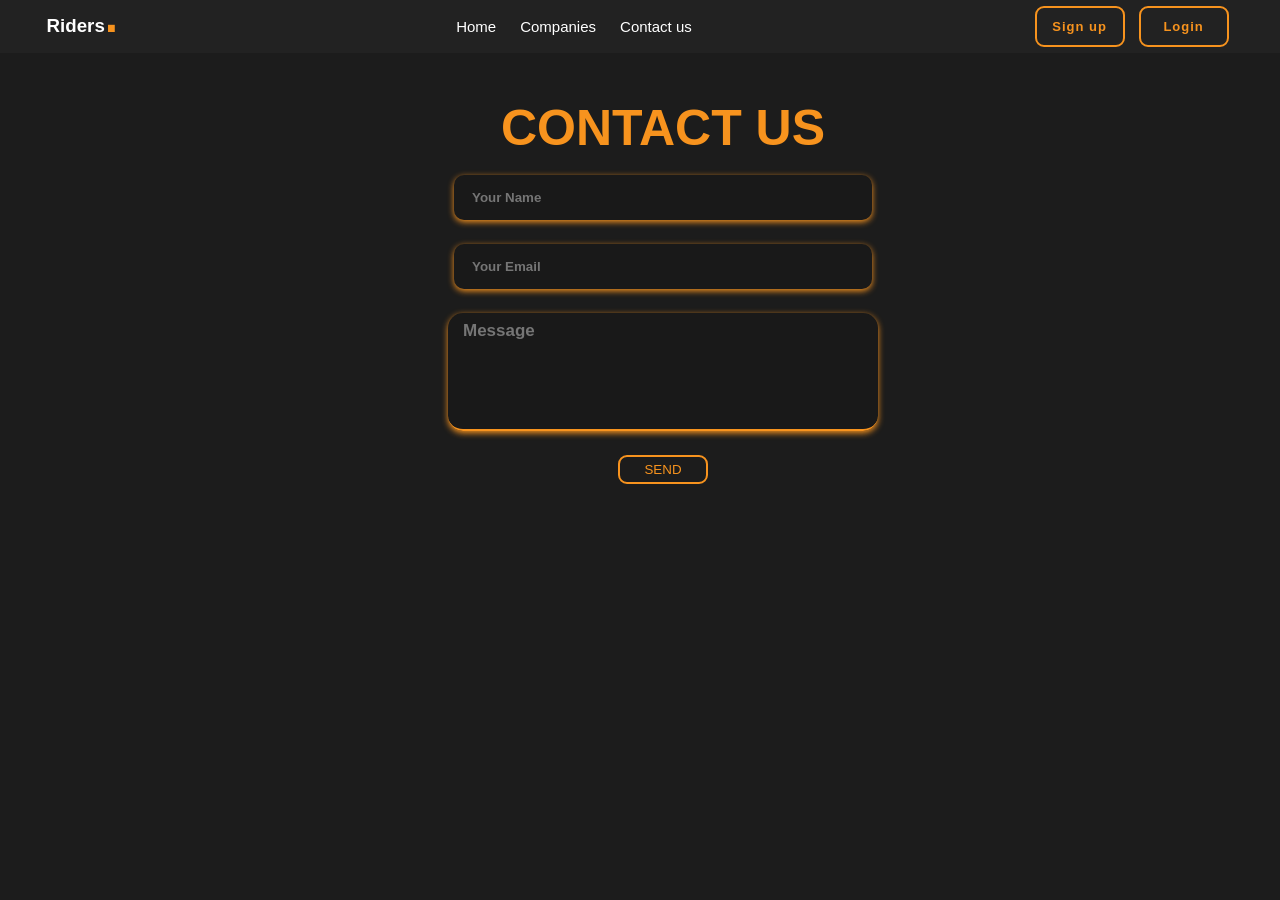
<file: ICT PROJECT/rider website/contact.html>
<!DOCTYPE html>
    <html lang="en">

    <head>
        <meta charset="UTF-8">
        <meta name="viewport" content="width=device-width, initial-scale=1.0">
        <link rel="stylesheet" href="https://cdn.jsdelivr.net/npm/swiper@11/swiper-bundle.min.css" />
        <link rel="stylesheet" href="https://cdnjs.cloudflare.com/ajax/libs/font-awesome/6.7.2/css/all.min.css">
        <link rel="stylesheet" href="https://cdn.jsdelivr.net/npm/swiper@11/swiper-bundle.min.css">
        <link rel="stylesheet" href="style.css">
        <title>Riders.com</title>

        <style>
            span a {
                color: #F7931E;
                font-size: 20px;
                border-bottom: 2px solid #F7931E;
            }

            h1 {
                color: #F7931E;
                font-size: 50px;
                font-weight: 900;
            }

            p{
                display: flex;
                letter-spacing: 1px;
            }

        </style>

    </head>

    <body>

        <nav>

            <h3>Riders<span>.</span></h3>
            <ul>
                <li><a href="index.html">Home</a></li>
                <li><a href="index.html">Companies</a></li>
                <li><a href="contact.html">Contact us</a></li>
            </ul>

            <div class="btn">
                <button><a href="sign up.html">Sign up</a></button>
                <button><a href="login.html">Login</a></button>
            </div>
        </nav>

        <section id="Contact">

            <div class="butto">


                <h1>CONTACT US</h1>

                <form method="get">
                    <input type="text" class="input" placeholder="Your Name" id="Name">
                    <input type="email" class="input" placeholder="Your Email" id="email">
                    <textarea name="" id="" cols="30" rows="10" type="input" placeholder="Message"></textarea>
                    <div>
                        <button type="submit">SEND</button>
                    </div>
                </form>



            </div>


        </section>

    </body>
</file>
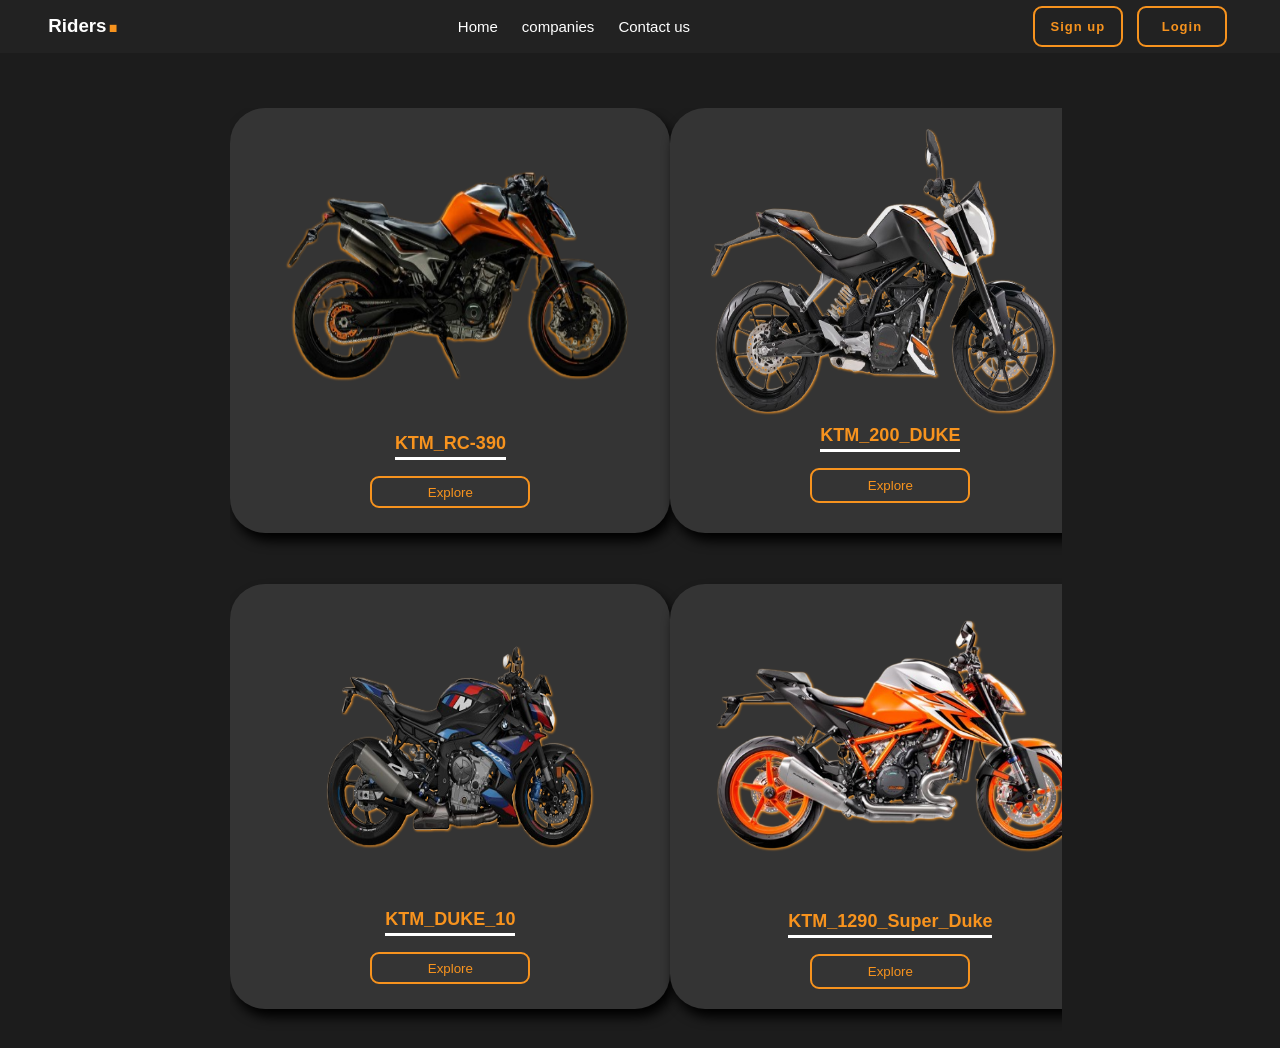
<file: ICT PROJECT/rider website/ktm.html>
<!DOCTYPE html>
<html lang="en">

<head>
    <meta charset="UTF-8">
    <meta name="viewport" content="width=device-width, initial-scale=1.0">
    <link rel="stylesheet" href="https://cdnjs.cloudflare.com/ajax/libs/font-awesome/6.7.2/css/all.min.css">
    <link rel="stylesheet" href="style.css">
    <title>KTM</title>
</head>

<body>

    <nav>

        <h3>Riders<span>.</span></h3>
        <ul>
            <li><a href="index.html">Home</a></li>
            <li><a href="index.html">companies</a></li>
            <li><a href="contact.html">Contact us</a></li>
        </ul>

        <div class="btn">
            <button><a href="sign up.html">Sign up</a></button>
            <button><a href="login.html">Login</a></button>
        </div>


    </nav>

    <div class="back" onclick="back()">
        <i class="fa-solid fa-chevron-left"></i>
        <h4>BACK</h4>
    </div>

    <div class="c1">
        <h2 class="name"></h2>
    </div>

    <main>

        <div class="text">
            <p>Invented: <span class="s1"></span></p>
            <p>Released: <span class="s2"></span></p>
            <p>CC: <span class="s3"></span></p>
            <p>Seater: <span class="s4"></span></p>
            <p>Petrol tank: <span class="s5"></span></p>
            <p>Average per liter: <span class="s6"></span></p>
            <p>Top speed: <span class="s7"></span></p>
            <p>Gear: <span class="s8"></span></p>
            <p style="line-height: 28px;">Braking system: <span class="s9"></span></p>
            <p>Price: <span class="s10"></span></p>

        </div>

        <div class="pic">
            <img src="images\bikes pics\KTM_RC-390-removebg-preview.png" alt=""
                id="image1" style="transform: rotateY(180deg); width: 95%; ">
            <img src="images\bikes pics\KTM_200_DUKE-removebg-preview__1_-removebg-preview.png" alt="" id="image2">
            <img src="images\bikes pics\bmw-m-1000-r-5k-wallpaper-5120x2880-16126-removebg-preview.png" alt="" id="image3">
            <img src="images\bikes pics\KTM_1290_Super_Duke-removebg-preview.png" alt="" id="image4" style="    top: 22px;
            width: 70%;
            height: 90%;">
        </div>

    </main>


    <div class="mid">
        <div class="card">
            <img src="images\bikes pics\KTM_RC-390-removebg-preview.png" alt=""
                height="80px" class="rimage" style="transform: rotateY(180deg)">
            <h2 class="down">KTM_RC-390</h2>
            <button class="down" onclick="changing ()">Explore</button>
        </div>
        <div class="card" id="card2">
            <img src="images\bikes pics\KTM_200_DUKE-removebg-preview__1_-removebg-preview.png" alt="" height="80px"
                class="rimage" style="height: 80%;
                width: 400px;
                margin-left: 40px;">
            <h2 class="down">KTM_200_DUKE</h2>
            <button class="down" onclick="changing2 ()">Explore</button>
        </div>
        <div class="card" id="card3">
            <img src="images\bikes pics\bmw-m-1000-r-5k-wallpaper-5120x2880-16126-removebg-preview.png" alt="" height="80px"
                class="rimage" id="left" style="width: 450px; margin-left: 40px;">
            <h2 class="down">KTM_DUKE_10</h2>
            <button class="down" onclick="changing3 ()">Explore</button>
        </div>
        <div class="card" id="card4">
            <img src="images\bikes pics\KTM_1290_Super_Duke-removebg-preview.png" alt="" height="80px"
                class="rimage" style="    width: 100%;
                height: 70%;
                margin-left: 55px;">
            <h2 class="down" style="top: 30px;">KTM_1290_Super_Duke</h2>
            <button class="down" onclick="changing4 ()" style="top: 30px;">Explore</button>
        </div>

    </div>

    <script>

   // Function to reset view and return to initial state
   function back() {
            // Move all bike images out of view
            document.querySelectorAll('#image1, #image2, #image3, #image4').forEach(element => {
                element.style.left = '-110%';
                // element.style.transition = '0.1s ease-in';
                // element.style.display = 'none';
            });

            // Adjust card styles and content
            document.querySelector('.mid').style.height = '140vh';
            document.querySelectorAll('.card').forEach(function (card) {
                card.style.background = 'rgb(52 52 52)';
                card.style.boxShadow = '4px 8px 12px black';
            });

            // Reset positions of elements
            document.querySelectorAll('.down').forEach(function (down) {
                down.style.bottom = '0%';
            });
            document.querySelectorAll('.rimage').forEach(function (image) {
                image.style.left = '-18%';
            });

            document.querySelector('h4').style.left = '100%';
            document.querySelector('i').style.left = '-100%';
            document.querySelectorAll('p').forEach(function (p) {
                p.style.left = '-100%';
            });

            // Smooth transitions
            document.querySelectorAll('.rimage, .down').forEach(element => {
                element.classList.transition = '2s ease-in-out';
            });

            document.querySelector('.name').style.top = '-100%';
            document.querySelector('.name').style.transition = '.2s ease-in';
        }

        // Function to update content for bike 1
        function changing() {
            document.querySelector('.name').innerHTML = 'KTM RC-390';
            document.querySelector('.s1').innerHTML = '2000';
            document.querySelector('.s2').innerHTML = '2002';
            document.querySelector('.s3').innerHTML = '937 CC engine';
            document.querySelector('.s4').innerHTML = '2 Seater';
            document.querySelector('.s5').innerHTML = '14 liters';
            document.querySelector('.s6').innerHTML = '19 km per liter ';
            document.querySelector('.s7').innerHTML = '299 km/h';
            document.querySelector('.s8').innerHTML = '6-speed manual, wet multi-plate clutch, chain final drive';
            document.querySelector('.s9').innerHTML = 'Disc brakes';
            document.querySelector('.s10').innerHTML = '7,600,000 rupees';

            // Show bike 1 image
            document.querySelector('#image1').style.left = '15%';

            // Adjust layout
            document.querySelector('.mid').style.height = '55vh';
            document.querySelectorAll('.card').forEach(function (card) {
                card.style.background = 'none';
                card.style.boxShadow = 'none';
            });

            // Move elements
            document.querySelectorAll('.down').forEach(function (down) {
                down.style.bottom = '-50%';
            });

            document.querySelectorAll('.rimage').forEach(function (image) {
                image.style.left = '100%';
            });

            document.querySelector('h4').style.left = '0%';
            document.querySelector('i').style.left = '0%';
            document.querySelectorAll('p').forEach(function (p) {
                p.style.left = '0%';
            });

            document.querySelector('.name').style.top = '20%';

            //adding previous transition on click
            document.querySelectorAll('.rimage, .down, .card').forEach(element => {
                element.classList.add('transition');
            });
        }


        function changing2() {
            
            document.querySelector('.name').innerHTML = 'KTM 200-DUKE';
            document.querySelector('.s1').innerHTML = '2012';
            document.querySelector('.s2').innerHTML = '2014';
            document.querySelector('.s3').innerHTML = '200 CC engine';
            document.querySelector('.s4').innerHTML = '2 Seater';
            document.querySelector('.s5').innerHTML = '13.5 liters';
            document.querySelector('.s6').innerHTML = '35 km per liter ';
            document.querySelector('.s7').innerHTML = '142 km/h';
            document.querySelector('.s8').innerHTML = '6-speed gearbox';
            document.querySelector('.s9').innerHTML = 'Disc brake';
            document.querySelector('.s10').innerHTML = '3,800,000 rupees';
            document.querySelector('#image2').style.left = '15%';
            document.querySelector('.mid').style.height = '55vh';
            document.querySelectorAll('.card').forEach(function (card) {
                card.style.background = 'none';
                card.style.boxShadow = 'none';
            });
            document.querySelectorAll('.down').forEach(function (down) {
                down.style.bottom = '-50%';
            });
            document.querySelectorAll('.rimage').forEach(function (image) {
                image.style.left = '100%';
            });
            document.querySelector('h4').style.left = '0%';
            document.querySelector('i').style.left = '0%';
            document.querySelectorAll('p').forEach(function (p) {
                p.style.left = '0%';
            });
            document.querySelector('.name').style.top = '20%';
            
        }

        function changing3() {
            
            document.querySelector('.name').innerHTML = 'KTM_DUKE_10';
            document.querySelector('.s1').innerHTML = '2014';
            document.querySelector('.s2').innerHTML = '2015';
            document.querySelector('.s3').innerHTML = '390 CC engine';
            document.querySelector('.s4').innerHTML = '2 Seater';
            document.querySelector('.s5').innerHTML = '13.5 liters';
            document.querySelector('.s6').innerHTML = '25.89 km per liter ';
            document.querySelector('.s7').innerHTML = '167 km/h';
            document.querySelector('.s8').innerHTML = '6-speed gearbox';
            document.querySelector('.s9').innerHTML = 'Disc brakes';
            document.querySelector('.s10').innerHTML = '3,90,000 rupees';
            document.querySelector('#image3').style.left = '15%';
            document.querySelector('.mid').style.height = '55vh';
            document.querySelectorAll('.card').forEach(function (card) {
                card.style.background = 'none';
                card.style.boxShadow = 'none';
            });
            document.querySelectorAll('.down').forEach(function (down) {
                down.style.bottom = '-50%';
            });
            document.querySelectorAll('.rimage').forEach(function (image) {
                image.style.left = '100%';
            });
            document.querySelector('h4').style.left = '0%';
            document.querySelector('i').style.left = '0%';
            document.querySelectorAll('p').forEach(function (p) {
                p.style.left = '0%';
            });

            document.querySelector('.name').style.top = '20%';

        }

        function changing4() {
            
            document.querySelector('.name').innerHTML = 'KTM_1290_Super_Duke';
            document.querySelector('.s1').innerHTML = '2015';
            document.querySelector('.s2').innerHTML = 'April 14, 2022';
            document.querySelector('.s3').innerHTML = '1000 CC engine';
            document.querySelector('.s4').innerHTML = '2 Seater';
            document.querySelector('.s5').innerHTML = '12.5 liters';
            document.querySelector('.s6').innerHTML = '23.8 km per liter ';
            document.querySelector('.s7').innerHTML = '200 km/h';
            document.querySelector('.s8').innerHTML = '5-speed constant mesh gearbox';
            document.querySelector('.s9').innerHTML = 'Font brake  double disc brake Rear break  disc';
            document.querySelector('.s10').innerHTML = '6,550,000 rupees';          
            document.querySelector('#image4').style.left = '15%';
            document.querySelector('.mid').style.height = '55vh';
            document.querySelectorAll('.card').forEach(function (card) {
                card.style.background = 'none';
                card.style.boxShadow = 'none';
            });
            document.querySelectorAll('.down').forEach(function (down) {
                down.style.bottom = '-50%';
            });
            document.querySelectorAll('.rimage').forEach(function (image) {
                image.style.left = '100%';
            });
            document.querySelector('h4').style.left = '0%';
            document.querySelector('i').style.left = '0%';
            document.querySelectorAll('p').forEach(function (p) {
                p.style.left = '0%';
            });
    

            document.querySelector('.name').style.top = '20%';

        }

    </script>

</body>

</html>
</file>
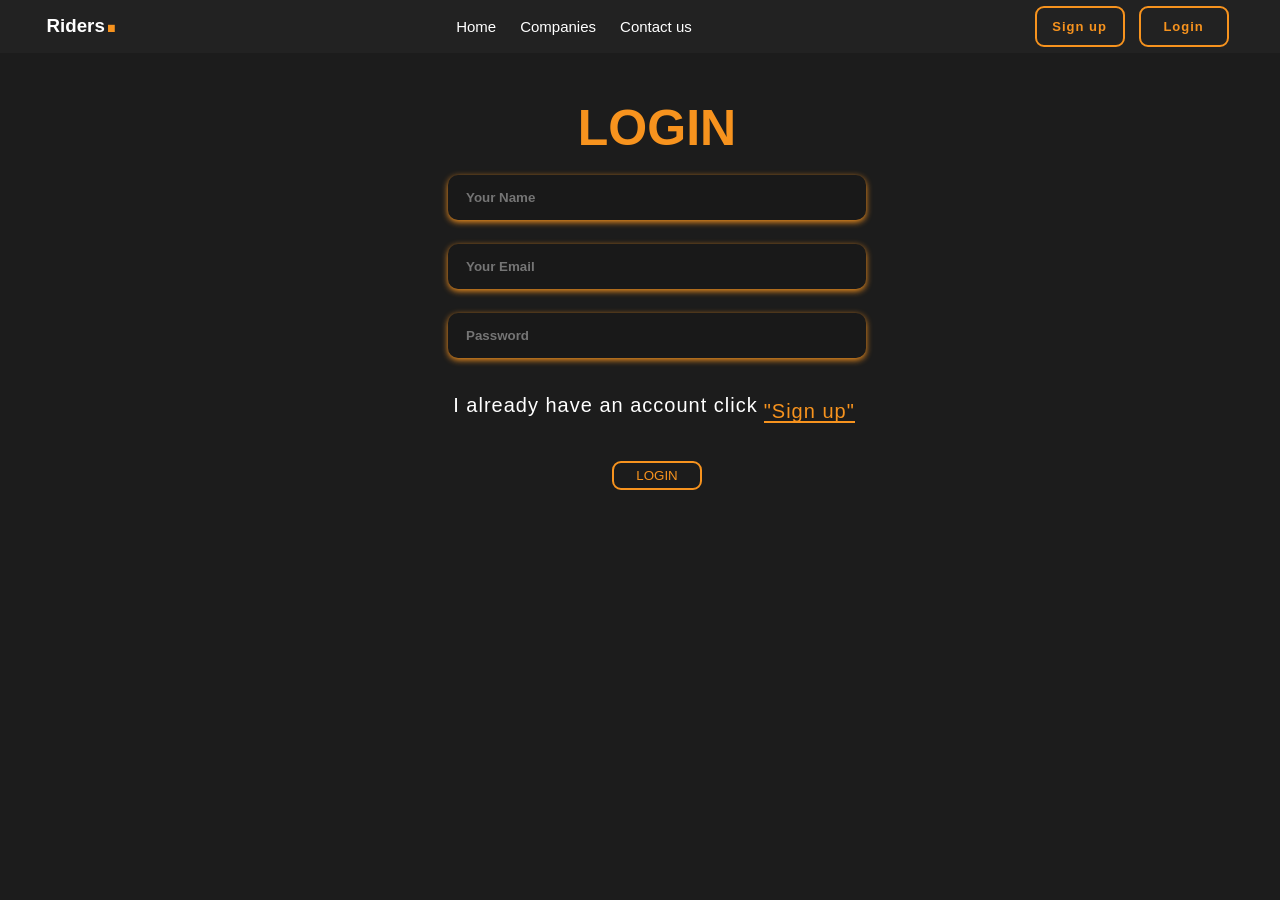
<file: ICT PROJECT/rider website/login.html>
<!DOCTYPE html>
<html lang="en">

<head>
    <meta charset="UTF-8">
    <meta name="viewport" content="width=device-width, initial-scale=1.0">
    <link rel="stylesheet" href="https://cdn.jsdelivr.net/npm/swiper@11/swiper-bundle.min.css" />
    <link rel="stylesheet" href="https://cdnjs.cloudflare.com/ajax/libs/font-awesome/6.7.2/css/all.min.css">
    <link rel="stylesheet" href="https://cdn.jsdelivr.net/npm/swiper@11/swiper-bundle.min.css">
    <link rel="stylesheet" href="style.css">
    <title>Riders.com</title>

    <style>
        span a {
            color: #F7931E;
            font-size: 20px;
            border-bottom: 2px solid #F7931E;
        }

        h1 {
            color: #F7931E;
            font-size: 50px;
            font-weight: 900;
        }

        p {
            display: flex;
            letter-spacing: 1px;
        }
    </style>

</head>

<body>

    <nav>

        <h3>Riders<span>.</span></h3>
        <ul>
            <li><a href="index.html">Home</a></li>
            <li><a href="index.html">Companies</a></li>
            <li><a href="contact.html">Contact us</a></li>
        </ul>

        <div class="btn">
            <button><a href="sign up.html">Sign up</a></button>
            <button><a href="login.html">Login</a></button>
        </div>
    </nav>

    <section id="Contact">

        <div class="butto">


            <h1>LOGIN</h1>

            <form method="post">
                <input type="text" class="input" placeholder="Your Name" id="Name">
                <input type="email" class="input" placeholder="Your Email" id="email">
                <input type="password" class="input" placeholder="Password" id="email">
                <p>I already have an account click <span><a href="sign up.html">"Sign up"</a></span></p>
                <div>
                    <button type="submit">LOGIN</button>
                </div>
            </form>



        </div>


    </section>

</body>
</file>
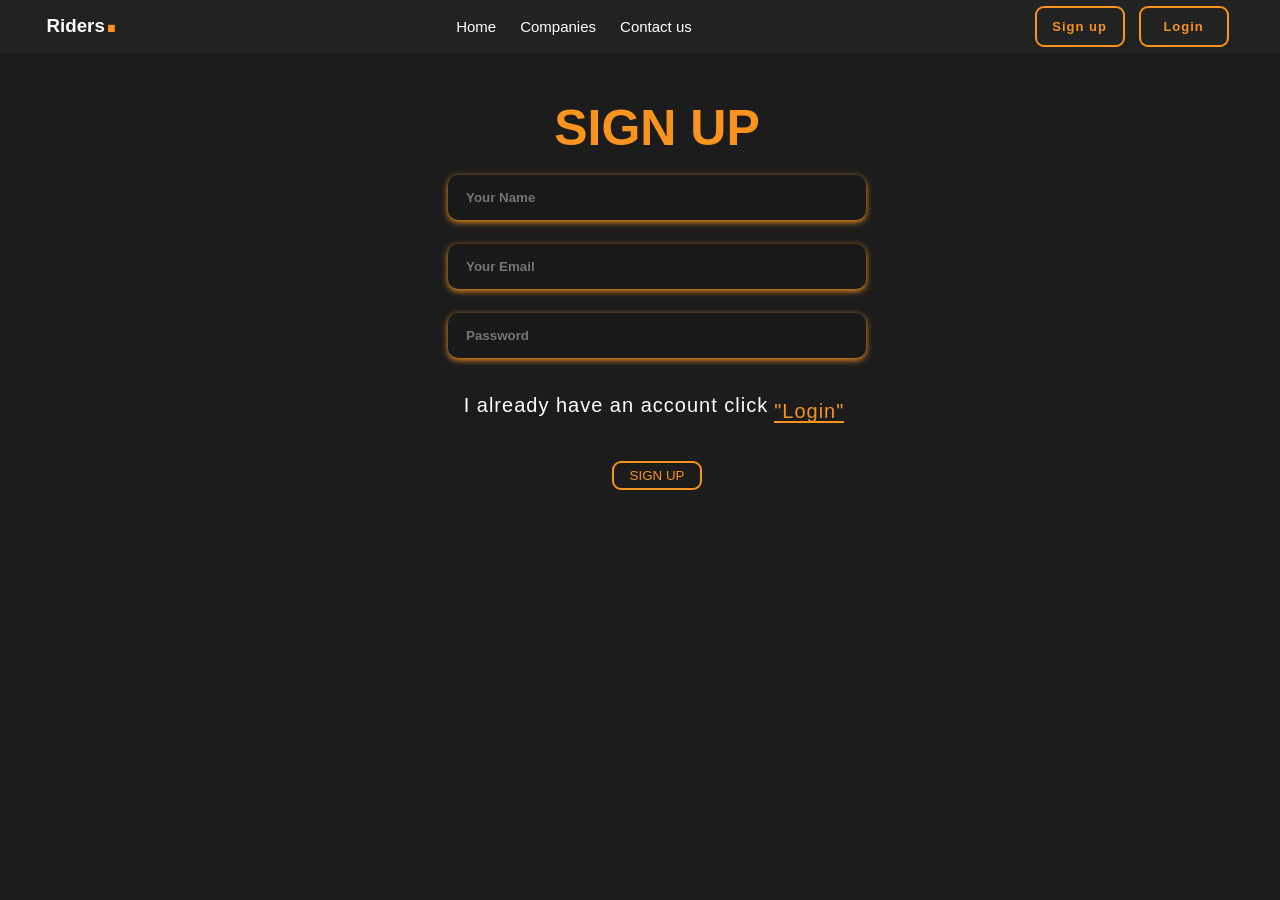
<file: ICT PROJECT/rider website/sign up.html>
<!DOCTYPE html>
<html lang="en">

<head>
    <meta charset="UTF-8">
    <meta name="viewport" content="width=device-width, initial-scale=1.0">
    <link rel="stylesheet" href="https://cdn.jsdelivr.net/npm/swiper@11/swiper-bundle.min.css" />
    <link rel="stylesheet" href="https://cdnjs.cloudflare.com/ajax/libs/font-awesome/6.7.2/css/all.min.css">
    <link rel="stylesheet" href="https://cdn.jsdelivr.net/npm/swiper@11/swiper-bundle.min.css">
    <link rel="stylesheet" href="style.css">
    <title>Riders.com</title>

    <style>
        span a {
            color: #F7931E;
            font-size: 20px;
            border-bottom: 2px solid #F7931E;
        }

        h1 {
            color: #F7931E;
            font-size: 50px;
            font-weight: 900;
        }

        p {
            display: flex;
            letter-spacing: 1px;
        }
    </style>

</head>

<body>

    <nav>

        <h3>Riders<span>.</span></h3>
        <ul>
            <li><a href="index.html">Home</a></li>
            <li><a href="index.html">Companies</a></li>
            <li><a href="contact.html">Contact us</a></li>
        </ul>

        <div class="btn">
            <button><a href="sign up.html">Sign up</a></button>
            <button><a href="login.html">Login</a></button>
        </div>
    </nav>

    <section id="Contact">

        <div class="butto">


            <h1>SIGN UP</h1>

            <form method="post">
                <input type="text" class="input" placeholder="Your Name" id="Name">
                <input type="email" class="input" placeholder="Your Email" id="email">
                <input type="password" class="input" placeholder="Password" id="email">
                <p>I already have an account click <span><a href="login.html">"Login"</a></span></p>
                <div>
                    <button type="submit">SIGN UP</button>
                </div>
            </form>



        </div>


    </section>

</body>
</file>
<file: ICT PROJECT/rider website/style.css>
@font-face {
    font-family: "Sakana";
    src: url('fonts/Sakana.woff2') format('woff2'),
        url('fonts/Sakana.woff') format('woff'),
        url('fonts/Sakana.ttf') format('truetype');
}

@keyframes image {
    0% {
        transform: translateY(0);
    }

    50% {
        transform: translateY(0.9rem);
    }

    100% {
        transform: translateY(0);
    }
}


* {

    margin: auto;
    color: white;
    padding: 0%;
    text-decoration: none;

    scroll-behavior: smooth;
    font-family: 'Poppins', sans-serif;

}

body {
    background-color: #1c1c1c;
    
}

p span {
    font-style: normal;
    font-weight: normal;
    border: none;
}

.mid span,
main p {
    font-style: normal;
    font-weight: 600;
    border-bottom: 2px solid #F7931E;
}

main p {
    border: none;
}

h1 span,
h3 span,
.c1 {
    font-size: 3rem;
    font-family: 'Gill Sans', 'Gill Sans MT', Calibri, 'Trebuchet MS', sans-serif;
    color: #F7931E;
}

h2 span,
main p {
    color: #F7931E;
}

h2 {
    line-height: 60px;
}

p {
    margin-bottom: 8px;
    margin-top: 14px;
    line-height: 19px;
}

img {
    filter: drop-shadow(1px 1px 1px #F7931E);
}

nav ul li a:hover{
    color: #F7931E;
    transition: 0.5s ease-in-out;
}


.main-video {
    overflow: hidden;
    position: relative;
    width: 100%;
    height: 100vh;
    background-position: center;
    background-repeat: no-repeat;
    background-size: cover;
}

video {
    position: absolute;
    left: 0%;
    top: -2%;
    width: 120%;
    transition: 1s ease-in-out;
}

.main {
    position: absolute;
    left: 0%;
    display: flex;
    justify-content: center;
    width: 105vw;
    height: 100%;
    margin: 0px -40px;
}


nav {
    position: fixed;
    z-index: 1;
    display: flex;
    justify-content: space-around;
    width: 100%;
    text-align: center;
}

nav::before {
    content: "";
    position: absolute;
    top: 0%;
    left: 0%;
    width: 100%;
    height: 100%;
    opacity: 0.2;
    z-index: -1;
    background: rgb(63, 63, 63);
}

h3 {
    margin-top: -12px;
    margin-right: 20rem;
}

ul,
li,
a {
    display: flex;
    list-style: none;
    text-decoration: none;
    margin: 6px;
    font-size: 15px;
    font-family: 'Franklin Gothic Medium', 'Arial Narrow', Arial, sans-serif;
}

.btn {
    margin-left: 20rem;
}

button {
    right: 0%;
    cursor: pointer;
    color: #F7931E;
    font-family: inherit;
    display: inline-block;
    width: 90px;
    margin: 0rem .3rem;
    padding: 5px;
    position: relative;
    overflow: hidden;
    border: 2px solid #F7931E;
    transition: color .5s;
    background: transparent;
    border-radius: 9px;
}

button a {
    color: #F7931E;
    font-size: 13px;
    font-weight: 900;
    justify-content: center;
    letter-spacing: 1px;
}

button:before {
    content: "";
    position: absolute;
    z-index: -1;
    background: #F7931E;
    height: 150px;
    width: 200px;
    border-radius: 50%;
    top: 100%;
    left: 100%;
    transition: all .7s;
}

button:hover:before {
    top: -30px;
    left: -30px;
}

button:hover a,
button:hover {
    color: #fff;
}

.card button:hover {
    color: #fff;
    background: #F7931E;
    transition: 0.5s;
}


button:active:before {
    background: #F7931E;
    transition: background 0s;
}

.Welcome {
    position: absolute;
    top: 0%;
    text-align: center;
    width: 450px;
    height: 300px;
    margin-top: 30vh;
    transition: 1s;
    z-index: 1;
}

.Welcome h1,
.c1 h2 {
    letter-spacing: 2px;
    font-family: "Sakana";
    font-weight: 700;
    font-size: 2.5rem;
}

.Welcome button {
    margin-top: 10px;
    width: 130px;
}


.first {
    position: relative;
    left: -100%;
    width: 430px;
    height: 270px;
    transition: 1.5s;
    margin-left: 9vw;
}



.image {
    width: 700px;
    height: 401px;
    overflow: hidden;
    animation: image 4s ease-in-out infinite;
    filter: drop-shadow(7px 10px 5px black);
}

.image img {
    position: relative;
    bottom: -100%;
    transition: 1.5s;
}

.social {
    position: fixed;
    top: 38%;
    right: 0%;
    margin-right: -4rem;
    display: flex;
    flex-direction: column;
    transition: 1.5s ease-in;
}

/* .social li {
    position: relative;
    list-style: none;
    right: -100%;
    transition: 1s;
} */

.social a {
    margin: 1rem .5rem;
    color: #F7931E;
    padding: 6px;
    display: inline-flex;
    text-align: center;
    align-items: center;
    justify-content: center;
    border: 2px solid #F7931E;
    border-radius: 50%;
}


.social a:hover {
    background: #F7931E;
    color: white;
    transition: .3s ease-in;
}

.bikes {
    flex-direction: column;
    display: none;
    position: absolute;
    width: 91vw;
    height: 100vh;
    transition: 1.5s;
    /* background: black; */
}

.bikes h2 {
    margin-top: 60px;
    font-weight: 800;
    font-size: 26px;
}


.card {
    width: 500px;
    display: flex;
    flex-direction: column;
    height: 369px;
    justify-content: center;
    align-items: center;
    text-align: center;
    background: rgb(52 52 52);
    box-shadow: 4px 8px 12px black;
    border-radius: 35px;
    padding: 0px 20px;
    gap: 12px;
    overflow: hidden;
}

.card img {
    width: 100px;
    margin-bottom: 9px;
    margin-top: 0px;
}

.card h2 {
    line-height: 0;
    margin-bottom: 0;
    margin-top: 0px;
    font-size: 18px;
    font-weight: 700;
    color: #F7931E;
}

.swiper-slide {
    display: flex;
    flex-direction: row;
    width: 300px;
    height: 300px;
}

.swiper {
    margin-top: -80px;
    padding-left: 50px;
    padding-right: 50px;
    margin-right: 2%;
    height: 90%;
    width: 78%;
}

/* Bikes portion */

.mid {
    /* z-index: 1111; */
    position: absolute;
    top: 12%;
    left: 18vw;
    display: grid;
    grid-template-columns: 2fr 2fr;
    row-gap: 6%;
    width: 65vw;
    padding-bottom: 7%;
    overflow: hidden;
}

.mid .card {
    /* position: absolute; */
    overflow: hidden;
    margin: auto;
    height: 400px;
    padding-bottom: 25px;
    width: 400px;
    transition: .1s ease-in-out;
}

.mid .card img {
    width: 500px;
    height: 100%;
    margin-bottom: -23px;
    position: relative;
    left: -12%;
    transition: .3s ease-in-out;
}

.mid h2 {
    margin-bottom: 4px;
    border-bottom: 3px solid white;
    font-weight: 800;
    line-height: 1.5;
    transition: .3s ease-in;
}

.mid button {
    width: 160px;
    height: 35px;
    transition: .25s ease-in-out;
}

.mid h2,
.mid button {
    position: relative;
    bottom: 0%;
}

main {
    position: absolute;
    top: 25vh;
    display: flex;
    align-items: center;
    text-align: center;
    width: 100%;
}

.back {
    overflow: hidden;
    width: 90px;
    display: flex;
    position: absolute;
    top: 10vh;
    left: 3%;
    transition: 1s ease-in-out;
}

.back i {
    position: relative;
    left: -50%;
    cursor: pointer;
    padding: 5px;
    width: 16px;
    text-align: center;
    border-radius: 65%;
    border: 3px solid #F7931E;
    opacity: 0.7;
    transition: .8s ease-in-out;
}

.back h4 {
    position: relative;
    left: 55%;
    cursor: pointer;
    text-align: center;
    font-size: 14px;
    letter-spacing: 1px;
    opacity: .4;
    transition: .8s ease-in-out;
}

.back i:hover {
    opacity: 1;
    color: #F7931E;
}

.back:hover h4 {
    opacity: 1;
}

.c1 {
    overflow: hidden;
    display: flex;
    position: absolute;
    align-items: center;
    width: 700px;
    height: 100px;
    top: 10%;
    left: 30%;
}

.c1 h2 {
    position: absolute;
    top: -100%;
    color: #F7931E;
    border-bottom: 4px solid white;
    transition: 1s ease-in-out;
}

main .pic {
    display: flex;
    overflow: hidden;
    position: relative;
    width: 70vw;
    height: 84vh;
    top: -15vh;
    right: -11vw;
}

main img {
    position: absolute;
    left: -100%;
    top: 0%;
    height: 600px;
    transition: 1s ease-in-out;
}

main .text {
    overflow: hidden;
    position: absolute;
    top: 2vh;
    left: 3%;
    display: flex;
    flex-direction: column;
    text-align: left;
    width: 590px;
}

main p {
    position: relative;
    left: -110%;
    font-size: 18px;
    margin-left: 0px;
    padding-left: 50px;
    letter-spacing: 1px;
    transition: 1s ease-in-out;
}

/* sign up , login and contact form */

#Contact {
    position: absolute;
    left: 35%;
    top: 11%;
    display: flex;
    align-items: center;
    justify-content: center;
    text-align: center;

}

form div input , textarea {
    padding: 8px 15px;
}

#Contact form {
    font-size: 20px;
    gap: 1.5rem;
    padding-top: 10px;
    margin: 8px 0px;
    margin-bottom: 10px;
    display: flex;
    flex-direction: column;
}


.butto .input {
    color: white;
    font-weight: 600;
    padding-left: 18px;
    border: none;
    background-color: rgba(0, 0, 0, .1);
    box-shadow: 0px 2px 6px #F7931E;
    border-radius: 10px;
    width: 400px;
    height: 45px;
}

/* form .t {
    color: white;
    font-weight: 600;
    padding: 17px 11px;
    width: 400px;
    height: 10px;
    border: none;
    background-color: rgba(0, 0, 0, .1);
    border-bottom: 2px solid #F7931E;
    box-shadow: inset 0px 2px 6px yellowgreen;

} */

form textarea {
    color: white;
    font-size: 17px;
    font-weight: 600;
    width: 400px;
    height: 100px;
    border: none;
    background-color: rgba(0, 0, 0, .1);
    border-bottom: 2px solid #F7931E;
    box-shadow: 0px 2px 6px #F7931E;
    border-radius: 15px;
    resize: none;

}

form div input {
    letter-spacing: 1px;
    text-align: center;
    font-weight: 750;
    font-size: 17px;
    width: 80px;
    color: #F7931E;
    background: transparent;
    border: 3px solid #F7931E;
    border-radius: 15px;
    transition: .5s ease-in;
}

form div input:hover {
    color: white;
    background-color: #F7931E;
    cursor: pointer;
}

form div input::placeholder {
    color: white;
}
</file>
